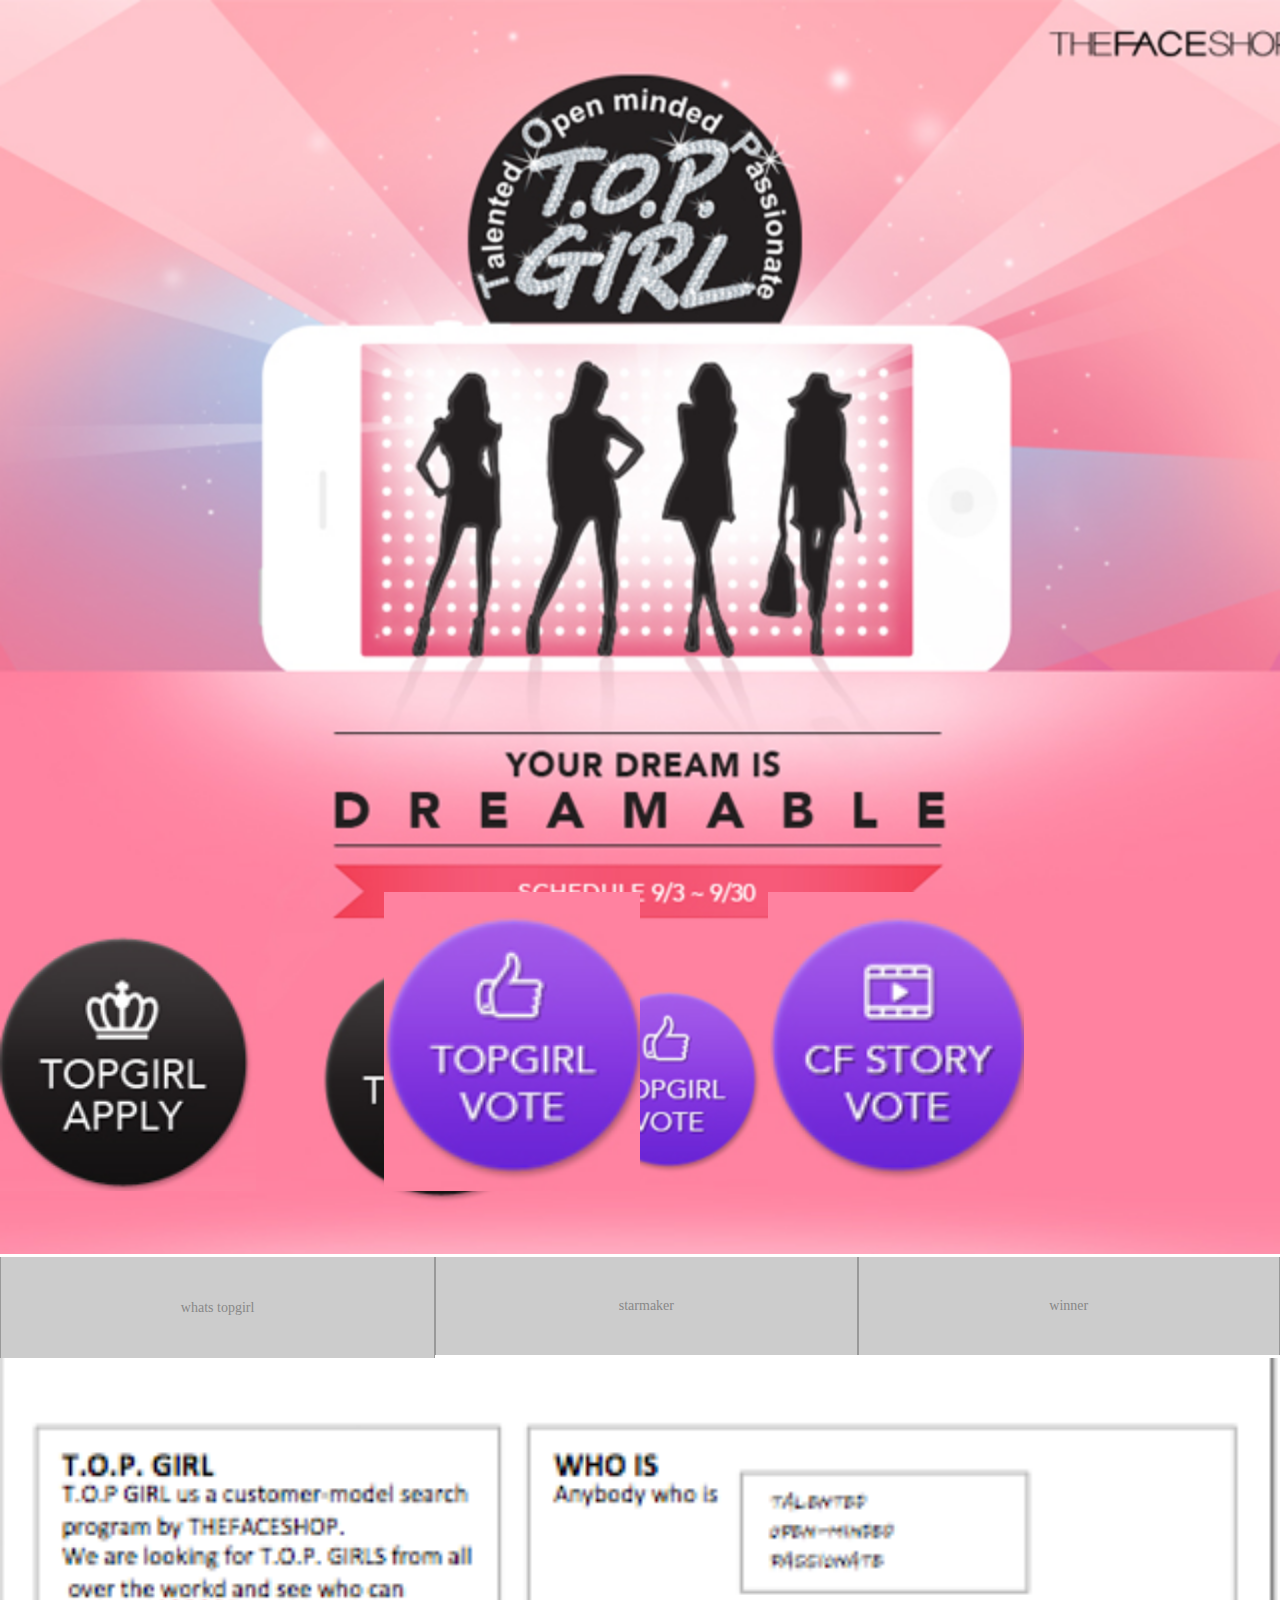
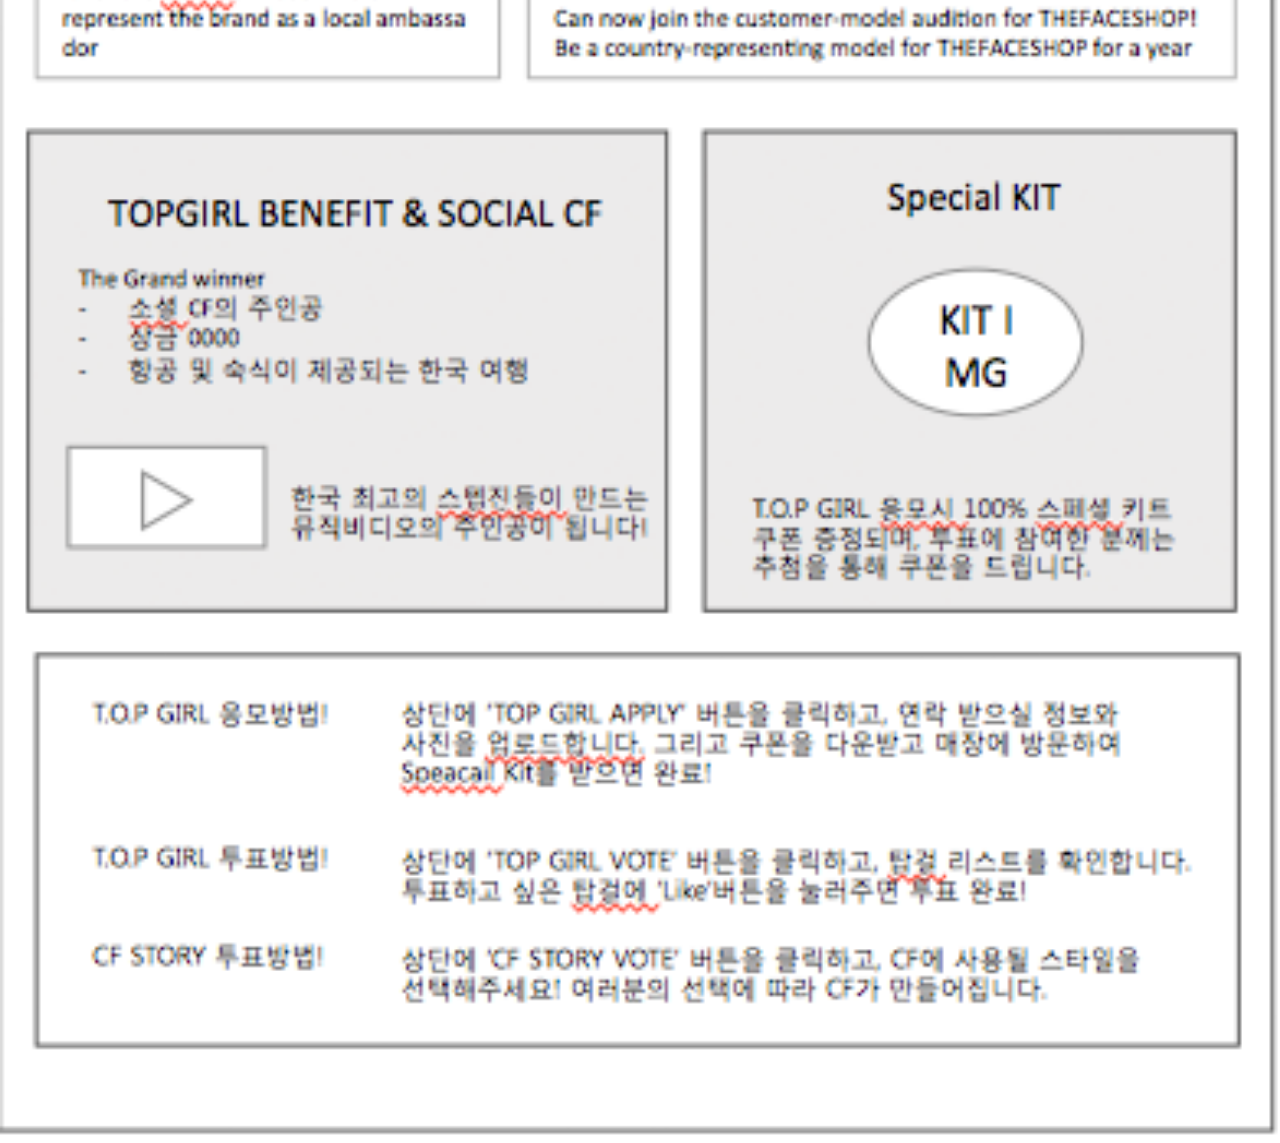
<file: mobile/html/index.html>
<!doctype html>
<html>
<head>
<meta charset="UTF-8">
<meta http-equiv="X-UA-Compatible" content="IE=edge" />
<meta name="viewport" content="width=device-width,initial-scale=1.0,minimum-scale=1.0,maximum-scale=1.0" />
<link rel="stylesheet" href="./css/style.css" />
<script type="text/javascript" src="./js/jquery.min.js?version=1.9.1"></script>
<!--[if lt IE 9]><script src="./js/html5shiv.js"></script><![endif]-->
<title></title>
</head>
<body class="page_layout">
    <div class="wrap main">
    		<div class="top_img">
            	<a href="#" class="btn_apply"><img src="img/index/btn_apply.png" border="0"></a>
                <a href="#" class="btn_vote_topgirl"><img src="img/index/btn_vote_topgirl.png" border="0"></a>
                <a href="#" class="btn_vote_story"><img src="img/index/btn_vote_story.png" border="0"></a>
            	<div class="img_bg"><img src="img/index/top_key_visual.png" border="0" /></div>
            </div>
			<div class="navi_content">
            	<ul class="clearfix">
                	<li class="selected first"><a href="#">whats topgirl</a></li>
                    <li class="selected second"><a href="#">starmaker</a></li>
                    <li><a href="#">winner</a></li>
                </ul>
            </div>
            <div class="content">
       	    	<img src="img/index/content_01.png"  border="0"/>
            </div>
    </div>
</body>
</html>
</file>
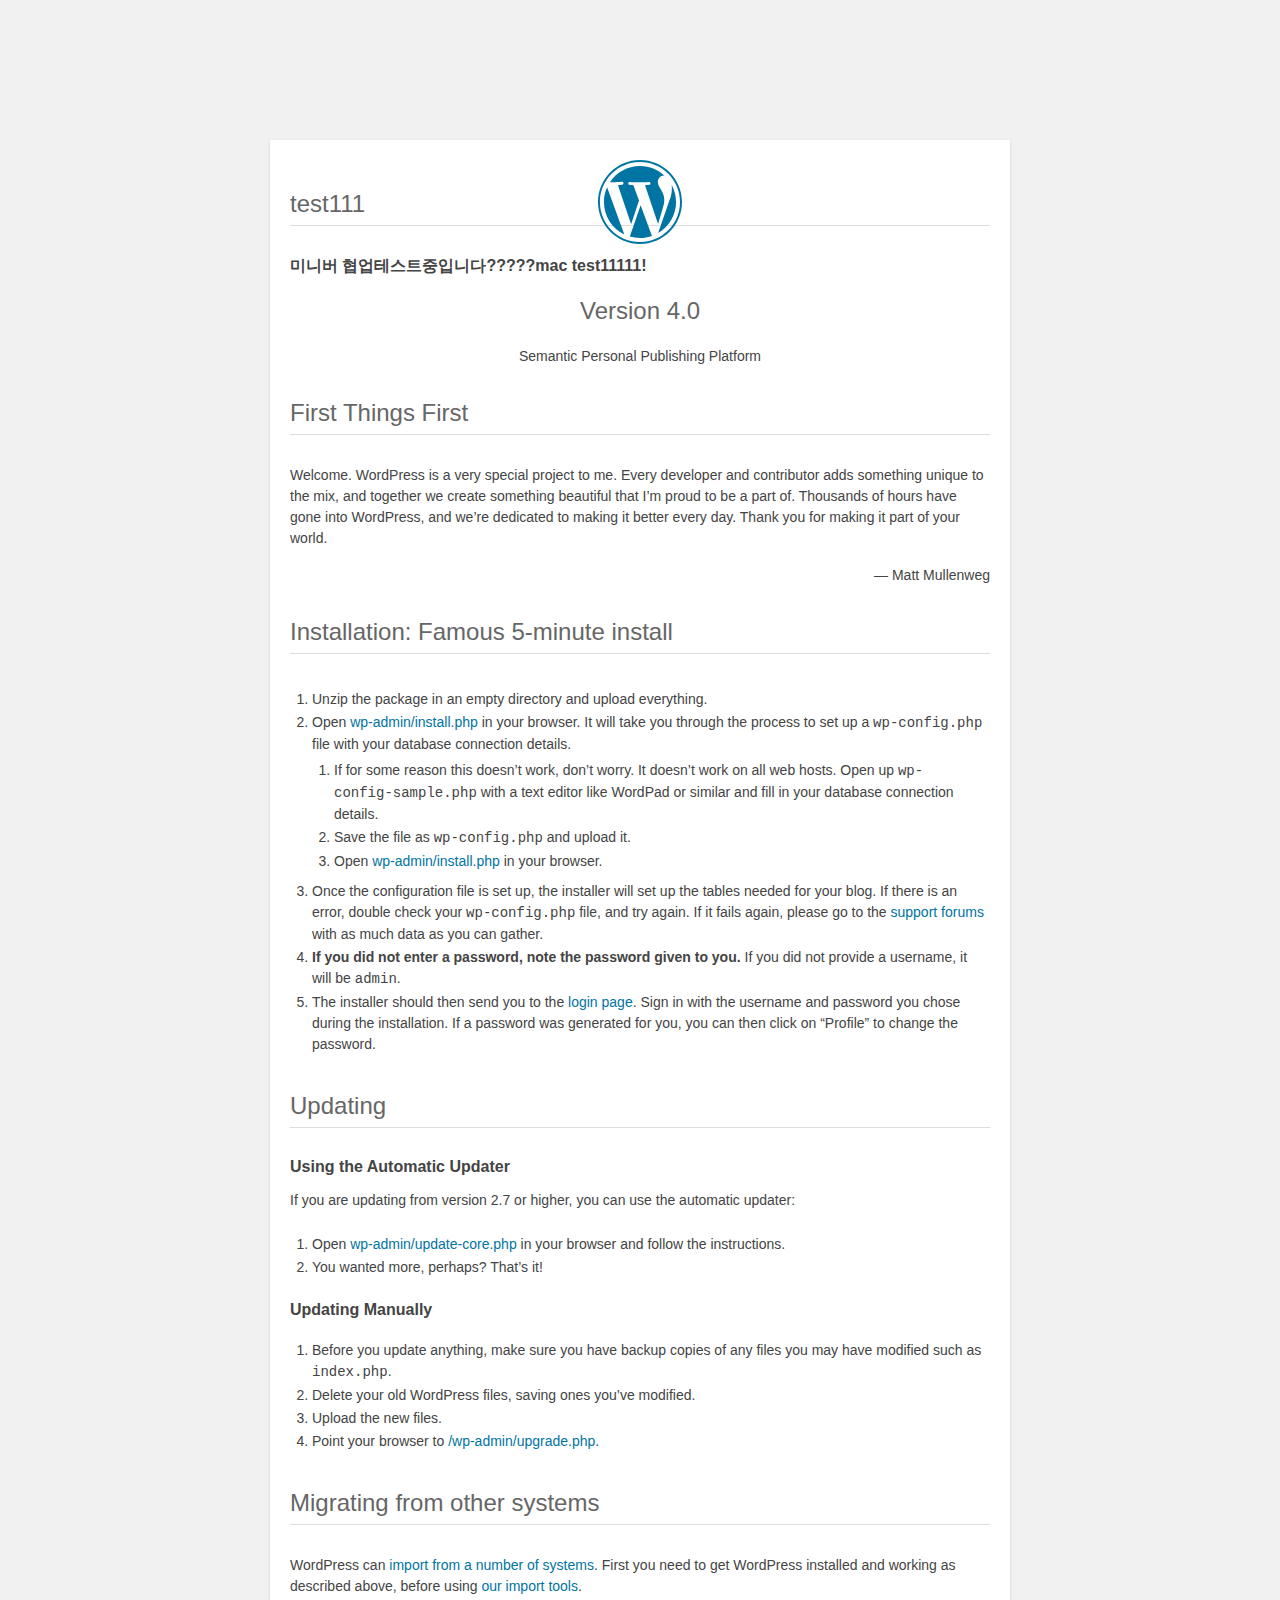
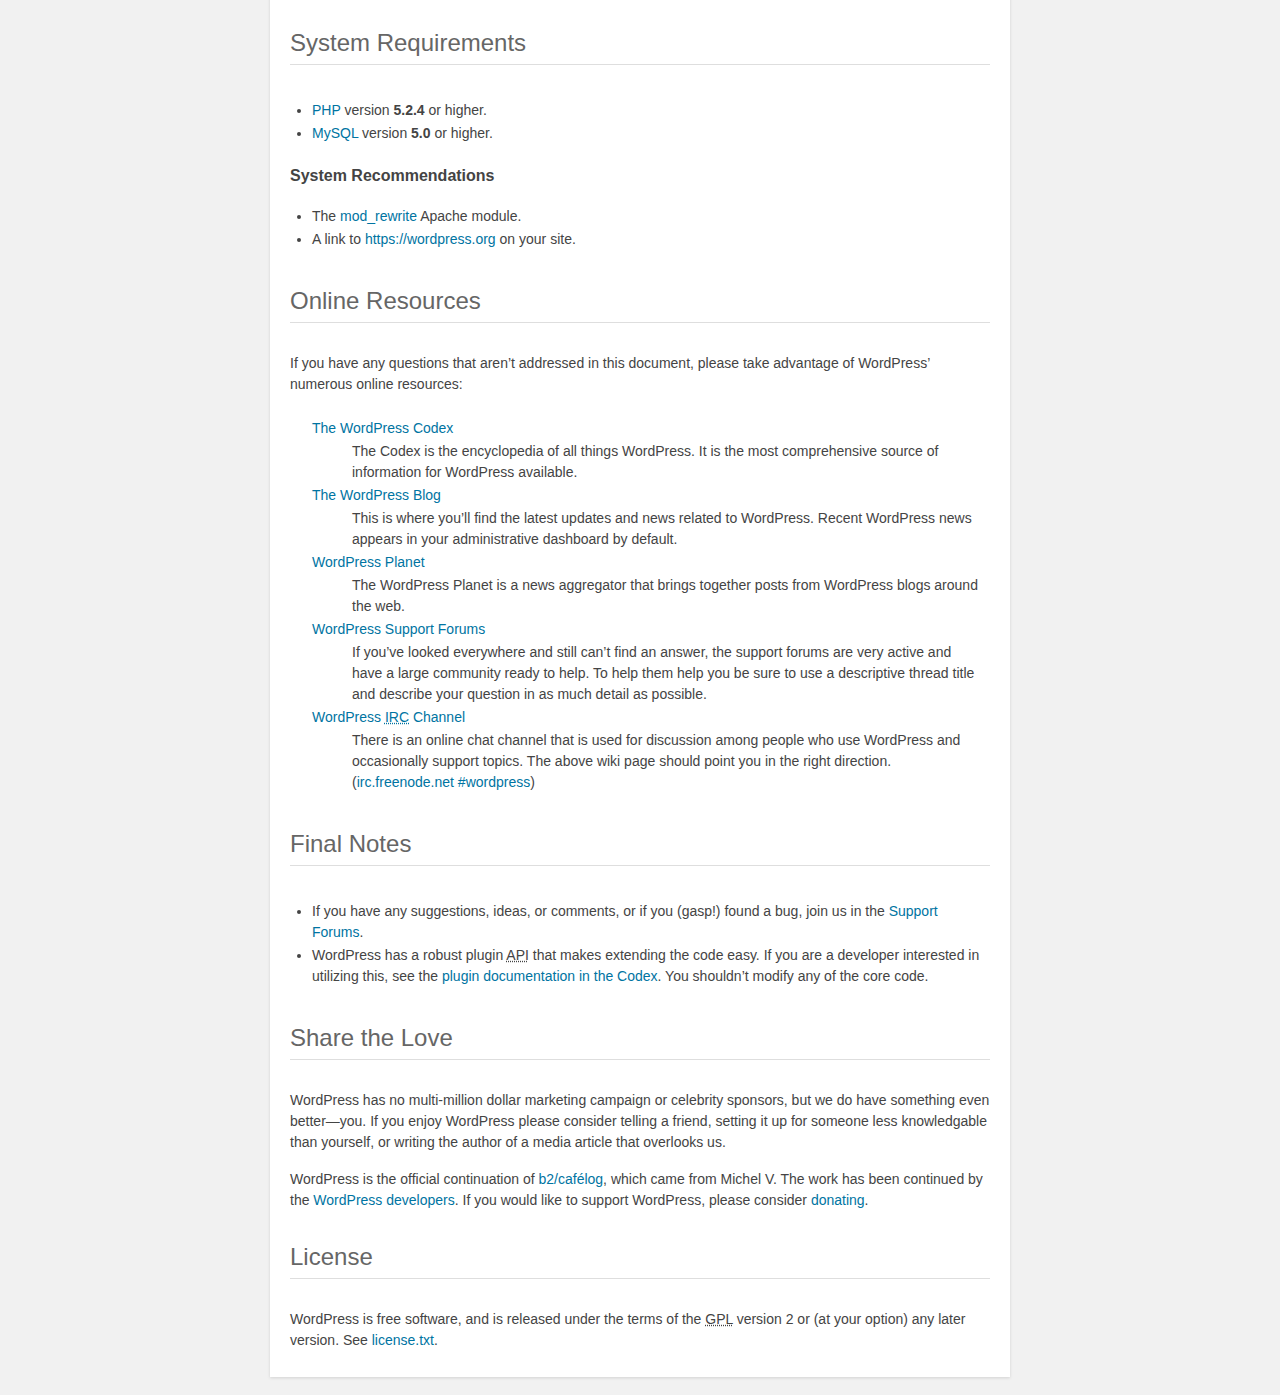
<file: readme.html>
<!DOCTYPE html>
<html>
<head>
	<meta name="viewport" content="width=device-width" />
	<meta http-equiv="Content-Type" content="text/html; charset=utf-8" />
	<title>WordPress &#8250; ReadMe</title>
	<link rel="stylesheet" href="wp-admin/css/install.css?ver=20100228" type="text/css" />
</head>
<body>
<h1>test111</h1>
<h2>미니버 협업테스트중입니다?????mac test11111!</h2>
<h1 id="logo">
	<a href="https://wordpress.org/"><img alt="WordPress" src="wp-admin/images/wordpress-logo.png" /></a>
	<br /> Version 4.0
</h1>
<p style="text-align: center">Semantic Personal Publishing Platform</p>

<h1>First Things First</h1>
<p>Welcome. WordPress is a very special project to me. Every developer and contributor adds something unique to the mix, and together we create something beautiful that I&#8217;m proud to be a part of. Thousands of hours have gone into WordPress, and we&#8217;re dedicated to making it better every day. Thank you for making it part of your world.</p>
<p style="text-align: right">&#8212; Matt Mullenweg</p>

<h1>Installation: Famous 5-minute install</h1>
<ol>
	<li>Unzip the package in an empty directory and upload everything.</li>
	<li>Open <span class="file"><a href="wp-admin/install.php">wp-admin/install.php</a></span> in your browser. It will take you through the process to set up a <code>wp-config.php</code> file with your database connection details.
		<ol>
			<li>If for some reason this doesn&#8217;t work, don&#8217;t worry. It doesn&#8217;t work on all web hosts. Open up <code>wp-config-sample.php</code> with a text editor like WordPad or similar and fill in your database connection details.</li>
			<li>Save the file as <code>wp-config.php</code> and upload it.</li>
			<li>Open <span class="file"><a href="wp-admin/install.php">wp-admin/install.php</a></span> in your browser.</li>
		</ol>
	</li>
	<li>Once the configuration file is set up, the installer will set up the tables needed for your blog. If there is an error, double check your <code>wp-config.php</code> file, and try again. If it fails again, please go to the <a href="https://wordpress.org/support/" title="WordPress support">support forums</a> with as much data as you can gather.</li>
	<li><strong>If you did not enter a password, note the password given to you.</strong> If you did not provide a username, it will be <code>admin</code>.</li>
	<li>The installer should then send you to the <a href="wp-login.php">login page</a>. Sign in with the username and password you chose during the installation. If a password was generated for you, you can then click on &#8220;Profile&#8221; to change the password.</li>
</ol>

<h1>Updating</h1>
<h2>Using the Automatic Updater</h2>
<p>If you are updating from version 2.7 or higher, you can use the automatic updater:</p>
<ol>
	<li>Open <span class="file"><a href="wp-admin/update-core.php">wp-admin/update-core.php</a></span> in your browser and follow the instructions.</li>
	<li>You wanted more, perhaps? That&#8217;s it!</li>
</ol>

<h2>Updating Manually</h2>
<ol>
	<li>Before you update anything, make sure you have backup copies of any files you may have modified such as <code>index.php</code>.</li>
	<li>Delete your old WordPress files, saving ones you&#8217;ve modified.</li>
	<li>Upload the new files.</li>
	<li>Point your browser to <span class="file"><a href="wp-admin/upgrade.php">/wp-admin/upgrade.php</a>.</span></li>
</ol>

<h1>Migrating from other systems</h1>
<p>WordPress can <a href="http://codex.wordpress.org/Importing_Content">import from a number of systems</a>. First you need to get WordPress installed and working as described above, before using <a href="wp-admin/import.php" title="Import to WordPress">our import tools</a>.</p>

<h1>System Requirements</h1>
<ul>
	<li><a href="http://php.net/">PHP</a> version <strong>5.2.4</strong> or higher.</li>
	<li><a href="http://www.mysql.com/">MySQL</a> version <strong>5.0</strong> or higher.</li>
</ul>

<h2>System Recommendations</h2>
<ul>
	<li>The <a href="http://httpd.apache.org/docs/2.2/mod/mod_rewrite.html">mod_rewrite</a> Apache module.</li>
	<li>A link to <a href="https://wordpress.org/">https://wordpress.org</a> on your site.</li>
</ul>

<h1>Online Resources</h1>
<p>If you have any questions that aren&#8217;t addressed in this document, please take advantage of WordPress&#8217; numerous online resources:</p>
<dl>
	<dt><a href="http://codex.wordpress.org/">The WordPress Codex</a></dt>
		<dd>The Codex is the encyclopedia of all things WordPress. It is the most comprehensive source of information for WordPress available.</dd>
	<dt><a href="https://wordpress.org/news/">The WordPress Blog</a></dt>
		<dd>This is where you&#8217;ll find the latest updates and news related to WordPress. Recent WordPress news appears in your administrative dashboard by default.</dd>
	<dt><a href="http://planet.wordpress.org/">WordPress Planet</a></dt>
		<dd>The WordPress Planet is a news aggregator that brings together posts from WordPress blogs around the web.</dd>
	<dt><a href="https://wordpress.org/support/">WordPress Support Forums</a></dt>
		<dd>If you&#8217;ve looked everywhere and still can&#8217;t find an answer, the support forums are very active and have a large community ready to help. To help them help you be sure to use a descriptive thread title and describe your question in as much detail as possible.</dd>
	<dt><a href="http://codex.wordpress.org/IRC">WordPress <abbr title="Internet Relay Chat">IRC</abbr> Channel</a></dt>
		<dd>There is an online chat channel that is used for discussion among people who use WordPress and occasionally support topics. The above wiki page should point you in the right direction. (<a href="irc://irc.freenode.net/wordpress">irc.freenode.net #wordpress</a>)</dd>
</dl>

<h1>Final Notes</h1>
<ul>
	<li>If you have any suggestions, ideas, or comments, or if you (gasp!) found a bug, join us in the <a href="https://wordpress.org/support/">Support Forums</a>.</li>
	<li>WordPress has a robust plugin <abbr title="application programming interface">API</abbr> that makes extending the code easy. If you are a developer interested in utilizing this, see the <a href="http://codex.wordpress.org/Plugin_API" title="WordPress plugin API">plugin documentation in the Codex</a>. You shouldn&#8217;t modify any of the core code.</li>
</ul>

<h1>Share the Love</h1>
<p>WordPress has no multi-million dollar marketing campaign or celebrity sponsors, but we do have something even better&#8212;you. If you enjoy WordPress please consider telling a friend, setting it up for someone less knowledgable than yourself, or writing the author of a media article that overlooks us.</p>

<p>WordPress is the official continuation of <a href="http://cafelog.com/">b2/caf&#233;log</a>, which came from Michel V. The work has been continued by the <a href="https://wordpress.org/about/">WordPress developers</a>. If you would like to support WordPress, please consider <a href="https://wordpress.org/donate/" title="Donate to WordPress">donating</a>.</p>

<h1>License</h1>
<p>WordPress is free software, and is released under the terms of the <abbr title="GNU General Public License">GPL</abbr> version 2 or (at your option) any later version. See <a href="license.txt">license.txt</a>.</p>

</body>
</html>
</file>
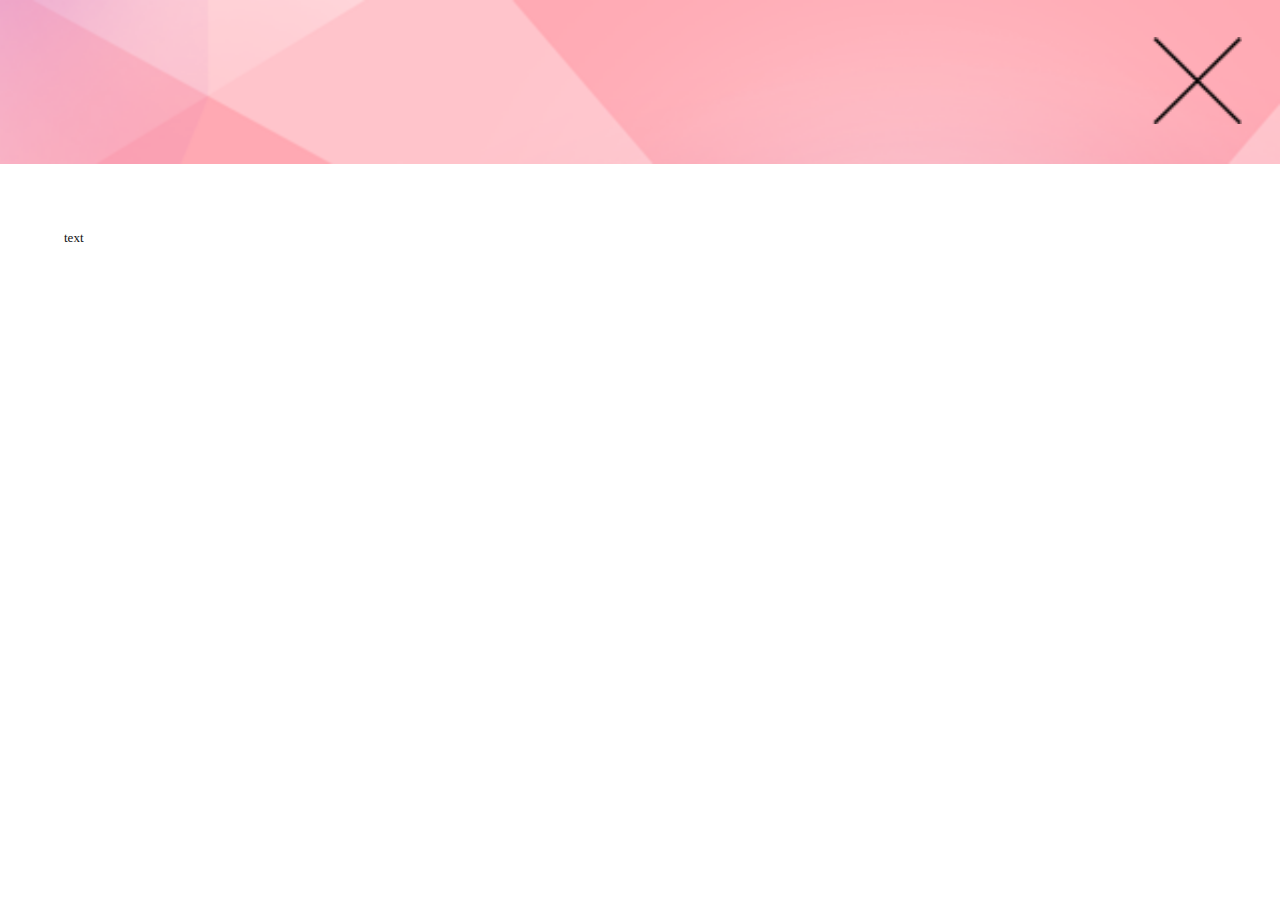
<file: mobile/html/pop_ policy.html>
<!doctype html>
<html>
<head>
<meta charset="UTF-8">
<meta http-equiv="X-UA-Compatible" content="IE=edge" />
<meta name="viewport" content="width=device-width,initial-scale=1.0,minimum-scale=1.0,maximum-scale=1.0" />
<link rel="stylesheet" href="./css/style.css" />
<script type="text/javascript" src="./js/jquery.min.js?version=1.9.1"></script>
<!--[if lt IE 9]><script src="./js/html5shiv.js"></script><![endif]-->
<title></title>
</head>
<body class="popup_layout white_bg">
    <div class="block_btn_close">
    	<a href="#" class="btn_close"><img src="img/popup/common/btn_close.png" border="0" /></a>
    	<div class="bg"><img src="img/popup/common/bg_close.png" border="0" /></div>
    </div>
    <div class="wrap policy">
    		<p>text</p>
    </div>
</body>
</html>
</file>
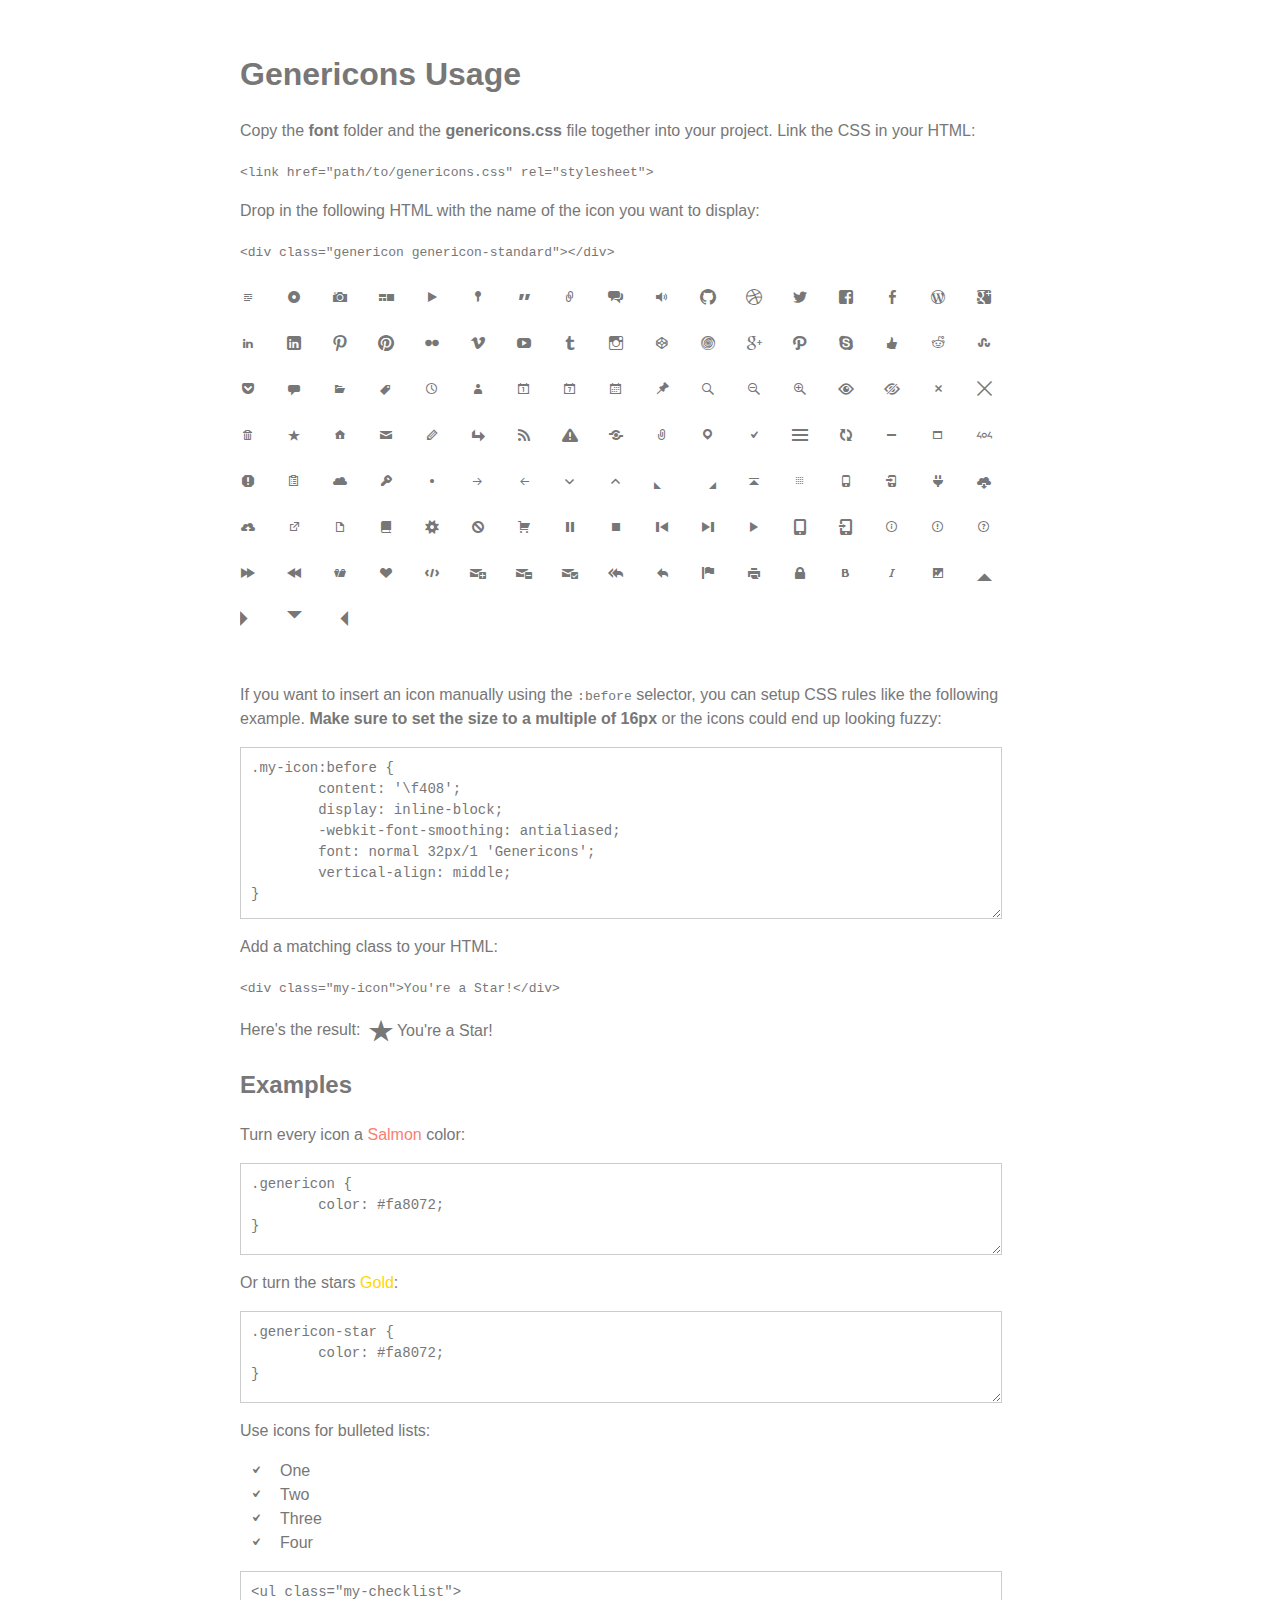
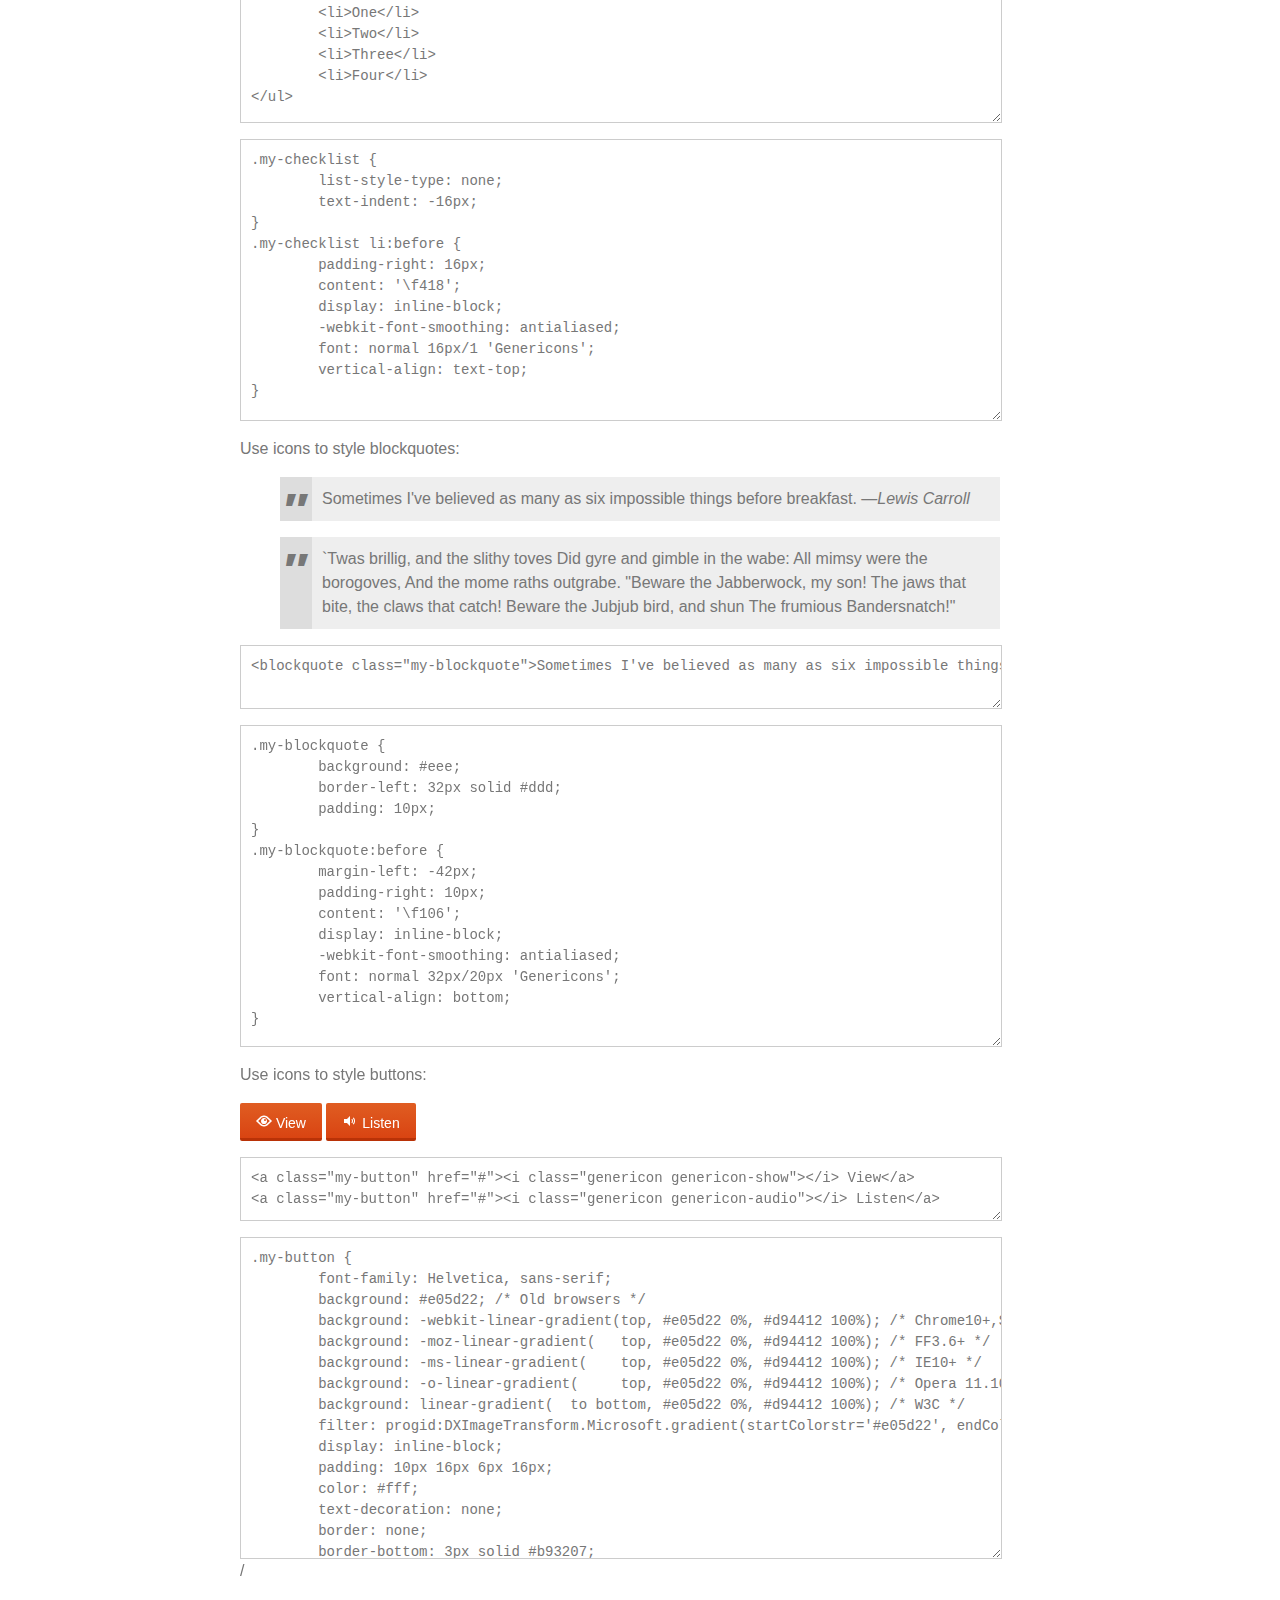
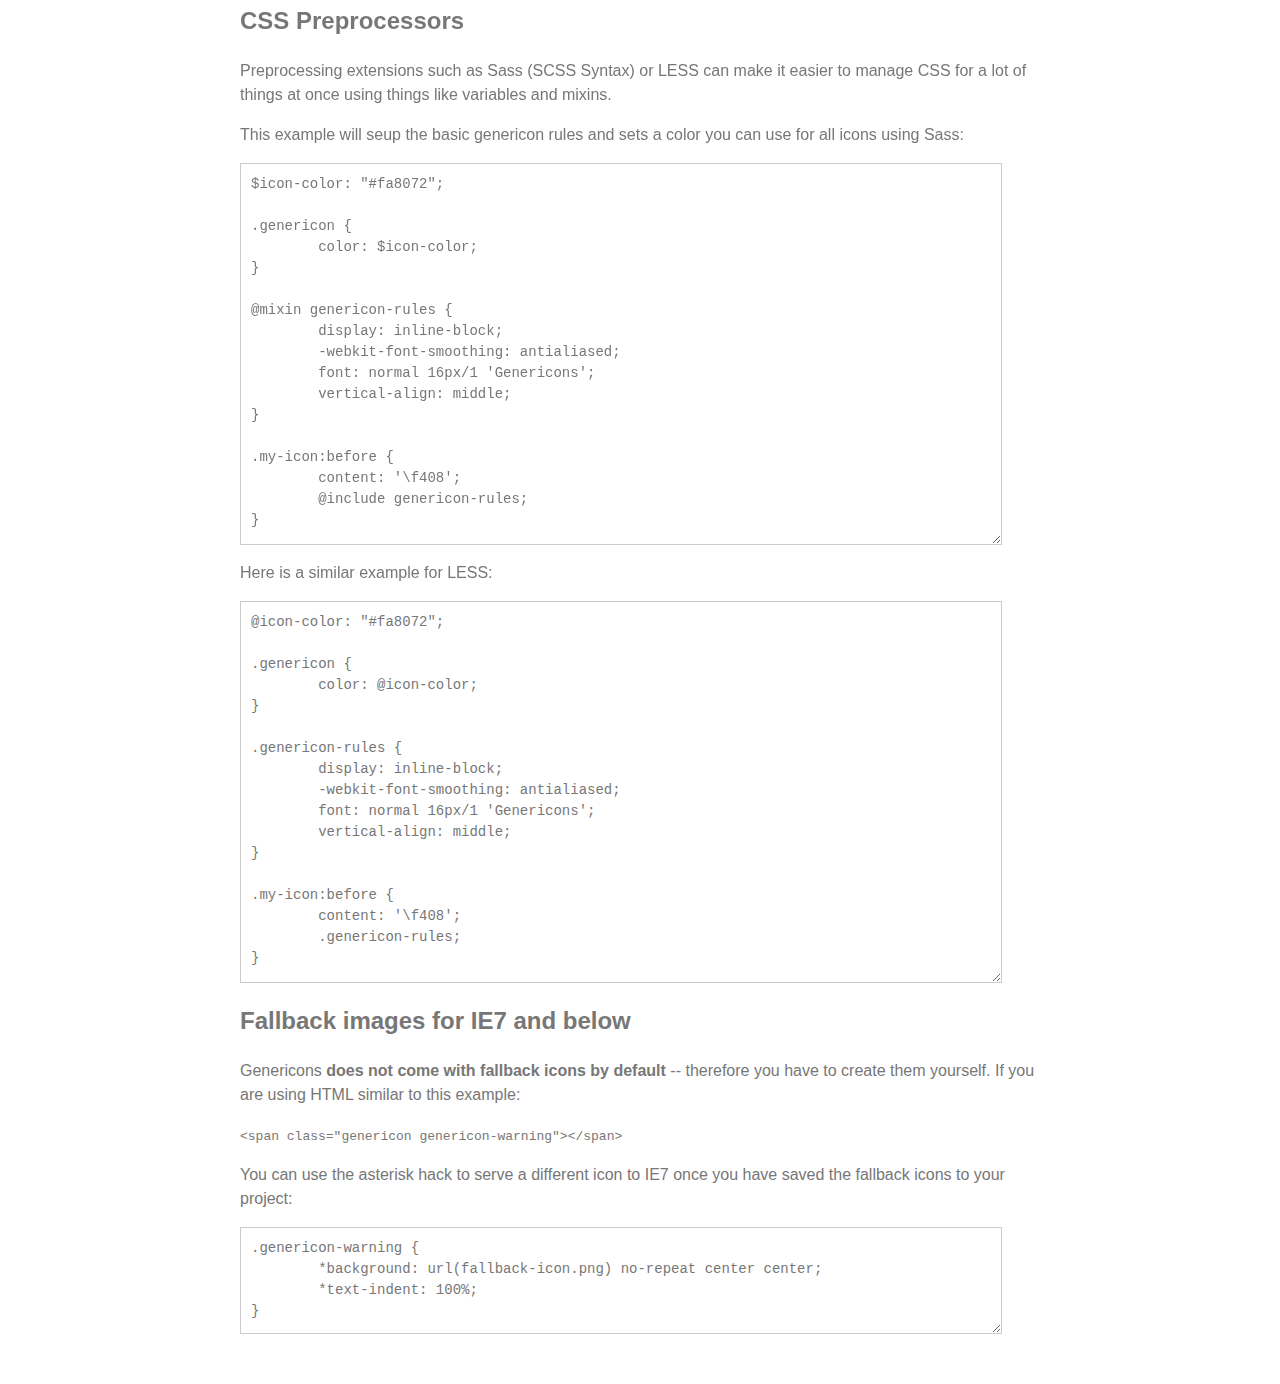
<file: wp-content/themes/twentyfourteen/genericons/example.html>
<!DOCTYPE html>
<html dir="ltr" lang="en">
<head>
<title>Genericons</title>
<link rel="stylesheet" href="genericons.css">
<style type="text/css">
body {
	font-family: sans-serif;
	line-height: 1.5;
	width: 800px;
	margin: 50px auto;
	color: #777;
	background: white;
}
.icons {
	overflow: hidden;
	padding: 10px 0;
}
.icons div {
	cursor: pointer;
	float: left;
	margin: 0 30px 30px 0;
}
.icons:hover div {
	background: #f7f7f7;
}
.code {
        display: block;
        font: 14px/1.5 monospace;
        width: 740px;
        white-space: pre;
        border: 1px solid #ccc;
        padding: 10px;
        color: #777;
        overflow: auto;
}
.my-icon:before {
	content: '\f408';
        display: inline-block;
        -webkit-font-smoothing: antialiased;
        font: normal 32px/1 'Genericons';
        vertical-align: middle;
}
/* For the Examples */
.my-checklist {
	list-style-type: none;
	text-indent: -16px;
}
.my-checklist li:before {
	padding-right: 16px;
	content: '\f418';
        display: inline-block;
        -webkit-font-smoothing: antialiased;
        font: normal 16px/1 'Genericons';
        vertical-align: text-top;
}
.my-blockquote {
	background: #eee;
	border-left: 32px solid #ddd;
	padding: 10px;
}
.my-blockquote:before {
	margin-left: -42px;
	padding-right: 10px;
        content: '\f106';
        display: inline-block;
        -webkit-font-smoothing: antialiased;
        font: normal 32px/20px 'Genericons';
        vertical-align: bottom;
}
.my-button {
	font-family: Helvetica, sans-serif;
	font-size: 14px;
	background: #e05d22; /* Old browsers */
	background: -webkit-linear-gradient(top, #e05d22 0%, #d94412 100%); /* Chrome10+,Safari5.1+ */
	background: -moz-linear-gradient(   top, #e05d22 0%, #d94412 100%); /* FF3.6+ */
	background: -ms-linear-gradient(    top, #e05d22 0%, #d94412 100%); /* IE10+ */
	background: -o-linear-gradient(     top, #e05d22 0%, #d94412 100%); /* Opera 11.10+ */
	background: linear-gradient(  to bottom, #e05d22 0%, #d94412 100%); /* W3C */
	filter: progid:DXImageTransform.Microsoft.gradient(startColorstr='#e05d22', endColorstr='#d94412', GradientType=0); /* IE6-9 */
	display: inline-block;
	padding: 10px 16px 4px 16px;
	color: #fff;
	text-decoration: none;
	border: none;
	border-bottom: 3px solid #b93207;
	border-radius: 2px;
}
.my-button:hover,
.my-button:focus {
	background: #ed6a31; /* Old browsers */
	background: -webkit-linear-gradient(top, #ed6a31 0%, #e55627 100%); /* Chrome10+,Safari5.1+ */
	background: -moz-linear-gradient(   top, #ed6a31 0%, #e55627 100%); /* FF3.6+ */
	background: -ms-linear-gradient(    top, #ed6a31 0%, #e55627 100%); /* IE10+ */
	background: -o-linear-gradient(     top, #ed6a31 0%, #e55627 100%); /* Opera 11.10+ */
	background: linear-gradient(  to bottom, #ed6a31 0%, #e55627 100%); /* W3C */
	filter: progid:DXImageTransform.Microsoft.gradient(startColorstr='#ed6a31', endColorstr='#e55627', GradientType=0); /* IE6-9 */
	outline: none;
}
.my-button:active {
	background: #d94412; /* Old browsers */
	background: -webkit-linear-gradient(top, #d94412 0%, #e05d22 100%); /* Chrome10+,Safari5.1+ */
	background: -moz-linear-gradient(   top, #d94412 0%, #e05d22 100%); /* FF3.6+ */
	background: -ms-linear-gradient(    top, #d94412 0%, #e05d22 100%); /* IE10+ */
	background: -o-linear-gradient(     top, #d94412 0%, #e05d22 100%); /* Opera 11.10+ */
	background: linear-gradient(  to bottom, #d94412 0%, #e05d22 100%); /* W3C */
	filter: progid:DXImageTransform.Microsoft.gradient(startColorstr='#d94412', endColorstr='#e05d22', GradientType=0); /* IE6-9 */
	border: none;
	border-top: 3px solid #b93207;
	padding: 6px 16px 7px 16px;
}
</style>
</head>
<body>

<div class="section">

	<h1>Genericons Usage</h1>

	<p>Copy the <strong>font</strong> folder and the <strong>genericons.css</strong> file together into your project. Link the CSS in your HTML:</p>

	<p><code>&lt;link href="path/to/genericons.css" rel="stylesheet"&gt;</code></p>

	<p>Drop in the following HTML with the name of the icon you want to display:</p>

	<p><code>&lt;div class="genericon genericon-standard"&gt;&lt;/div&gt;</code></p>

	<div class="icons">
	
		<!-- post formats -->
		<div alt="f100" class="genericon genericon-standard"></div>
		<div alt="f101" class="genericon genericon-aside"></div>
		<div alt="f102" class="genericon genericon-image"></div>
		<div alt="f103" class="genericon genericon-gallery"></div>
		<div alt="f104" class="genericon genericon-video"></div>
		<div alt="f105" class="genericon genericon-status"></div>
		<div alt="f106" class="genericon genericon-quote"></div>
		<div alt="f107" class="genericon genericon-link"></div>
		<div alt="f108" class="genericon genericon-chat"></div>
		<div alt="f109" class="genericon genericon-audio"></div>

		<!-- social icons -->
		<div alt="f200" class="genericon genericon-github"></div>
		<div alt="f201" class="genericon genericon-dribbble"></div>
		<div alt="f202" class="genericon genericon-twitter"></div>
		<div alt="f203" class="genericon genericon-facebook"></div>
		<div alt="f204" class="genericon genericon-facebook-alt"></div>
		<div alt="f205" class="genericon genericon-wordpress"></div>
		<div alt="f206" class="genericon genericon-googleplus"></div>
		<div alt="f207" class="genericon genericon-linkedin"></div>
		<div alt="f208" class="genericon genericon-linkedin-alt"></div>
		<div alt="f209" class="genericon genericon-pinterest"></div>
		<div alt="f210" class="genericon genericon-pinterest-alt"></div>
		<div alt="f211" class="genericon genericon-flickr"></div>
		<div alt="f212" class="genericon genericon-vimeo"></div>
		<div alt="f213" class="genericon genericon-youtube"></div>
		<div alt="f214" class="genericon genericon-tumblr"></div>
		<div alt="f215" class="genericon genericon-instagram"></div>
		<div alt="f216" class="genericon genericon-codepen"></div>
		<div alt="f217" class="genericon genericon-polldaddy"></div>
		<div alt="f218" class="genericon genericon-googleplus-alt"></div>
		<div alt="f219" class="genericon genericon-path"></div>
		<div alt="f220" class="genericon genericon-skype"></div>
		<div alt="f221" class="genericon genericon-digg"></div>
		<div alt="f222" class="genericon genericon-reddit"></div>
		<div alt="f223" class="genericon genericon-stumbleupon"></div>
		<div alt="f224" class="genericon genericon-pocket"></div>

		<!-- meta icons -->
		<div alt="f300" class="genericon genericon-comment"></div>
		<div alt="f301" class="genericon genericon-category"></div>
		<div alt="f302" class="genericon genericon-tag"></div>
		<div alt="f303" class="genericon genericon-time"></div>
		<div alt="f304" class="genericon genericon-user"></div>
		<div alt="f305" class="genericon genericon-day"></div>
		<div alt="f306" class="genericon genericon-week"></div>
		<div alt="f307" class="genericon genericon-month"></div>
		<div alt="f308" class="genericon genericon-pinned"></div>

		<!-- other icons -->
		<div alt="f400" class="genericon genericon-search"></div>
		<div alt="f401" class="genericon genericon-unzoom"></div>
		<div alt="f402" class="genericon genericon-zoom"></div>
		<div alt="f403" class="genericon genericon-show"></div>
		<div alt="f404" class="genericon genericon-hide"></div>
		<div alt="f405" class="genericon genericon-close"></div>
		<div alt="f406" class="genericon genericon-close-alt"></div>
		<div alt="f407" class="genericon genericon-trash"></div>
		<div alt="f408" class="genericon genericon-star"></div>
		<div alt="f409" class="genericon genericon-home"></div>
		<div alt="f410" class="genericon genericon-mail"></div>
		<div alt="f411" class="genericon genericon-edit"></div>
		<div alt="f412" class="genericon genericon-reply"></div>
		<div alt="f413" class="genericon genericon-feed"></div>
		<div alt="f414" class="genericon genericon-warning"></div>
		<div alt="f415" class="genericon genericon-share"></div>
		<div alt="f416" class="genericon genericon-attachment"></div>
		<div alt="f417" class="genericon genericon-location"></div>
		<div alt="f418" class="genericon genericon-checkmark"></div>
		<div alt="f419" class="genericon genericon-menu"></div>
		<div alt="f420" class="genericon genericon-refresh"></div>
		<div alt="f421" class="genericon genericon-minimize"></div>
		<div alt="f422" class="genericon genericon-maximize"></div>
		<div alt="f423" class="genericon genericon-404"></div>
		<div alt="f424" class="genericon genericon-spam"></div>
		<div alt="f425" class="genericon genericon-summary"></div>
		<div alt="f426" class="genericon genericon-cloud"></div>
		<div alt="f427" class="genericon genericon-key"></div>
		<div alt="f428" class="genericon genericon-dot"></div>
		<div alt="f429" class="genericon genericon-next"></div>
		<div alt="f430" class="genericon genericon-previous"></div>
		<div alt="f431" class="genericon genericon-expand"></div>
		<div alt="f432" class="genericon genericon-collapse"></div>
		<div alt="f433" class="genericon genericon-dropdown"></div>
		<div alt="f434" class="genericon genericon-dropdown-left"></div>
		<div alt="f435" class="genericon genericon-top"></div>
		<div alt="f436" class="genericon genericon-draggable"></div>
		<div alt="f437" class="genericon genericon-phone"></div>
		<div alt="f438" class="genericon genericon-send-to-phone"></div>
		<div alt="f439" class="genericon genericon-plugin"></div>
		<div alt="f440" class="genericon genericon-cloud-download"></div>
		<div alt="f441" class="genericon genericon-cloud-upload"></div>
		<div alt="f442" class="genericon genericon-external"></div>
		<div alt="f443" class="genericon genericon-document"></div>
		<div alt="f444" class="genericon genericon-book"></div>
		<div alt="f445" class="genericon genericon-cog"></div>
		<div alt="f446" class="genericon genericon-unapprove"></div>
		<div alt="f447" class="genericon genericon-cart"></div>
		<div alt="f448" class="genericon genericon-pause"></div>
		<div alt="f449" class="genericon genericon-stop"></div>
		<div alt="f450" class="genericon genericon-skip-back"></div>
		<div alt="f451" class="genericon genericon-skip-ahead"></div>
		<div alt="f452" class="genericon genericon-play"></div>
		<div alt="f453" class="genericon genericon-tablet"></div>
		<div alt="f454" class="genericon genericon-send-to-tablet"></div>
		<div alt="f455" class="genericon genericon-info"></div>
		<div alt="f456" class="genericon genericon-notice"></div>
		<div alt="f457" class="genericon genericon-help"></div>
		<div alt="f458" class="genericon genericon-fastforward"></div>
		<div alt="f459" class="genericon genericon-rewind"></div>
		<div alt="f460" class="genericon genericon-portfolio"></div>
		<div alt="f461" class="genericon genericon-heart"></div>
		<div alt="f462" class="genericon genericon-code"></div>
		<div alt="f463" class="genericon genericon-subscribe"></div>
		<div alt="f464" class="genericon genericon-unsubscribe"></div>
		<div alt="f465" class="genericon genericon-subscribed"></div>
		<div alt="f466" class="genericon genericon-reply-alt"></div>
		<div alt="f467" class="genericon genericon-reply-single"></div>
		<div alt="f468" class="genericon genericon-flag"></div>
		<div alt="f469" class="genericon genericon-print"></div>
		<div alt="f470" class="genericon genericon-lock"></div>
		<div alt="f471" class="genericon genericon-bold"></div>
		<div alt="f472" class="genericon genericon-italic"></div>
		<div alt="f473" class="genericon genericon-picture"></div>

		<!-- generic shapes -->
		<div alt="f500" class="genericon genericon-uparrow"></div>
		<div alt="f501" class="genericon genericon-rightarrow"></div>
		<div alt="f502" class="genericon genericon-downarrow"></div>
		<div alt="f503" class="genericon genericon-leftarrow"></div>

	</div>

	<p>If you want to insert an icon manually using the <code>:before</code> selector, you can setup CSS rules like the following example. <strong>Make sure to set the size to a multiple of 16px</strong> or the icons could end up looking fuzzy:</p>

<p><textarea class="code" style="min-height: 150px;" onclick="select();">.my-icon:before {
	content: '\f408';
        display: inline-block;
        -webkit-font-smoothing: antialiased;
        font: normal 32px/1 'Genericons';
        vertical-align: middle;
}</textarea></p>

	<p>Add a matching class to your HTML:</p>

	<p><code>&lt;div class="my-icon"&gt;You're a Star!&lt;/div&gt;</code></p>

	<p>Here's the result: <span class="my-icon">You're a Star!</span></p>

	<h2>Examples</h2>

	<p>Turn every icon a <span style="color: #fa8072;">Salmon</span> color:</p>

<p><textarea class="code" style="min-height: 70px" onclick="select();">
.genericon {
	color: #fa8072;
}</textarea></p>

	<p>Or turn the stars <span style="color: #ffd700;">Gold</span>:</p>

<p><textarea class="code" style="min-height: 70px" onclick="select();">
.genericon-star {
	color: #fa8072;
}</textarea></p>

	<p>Use icons for bulleted lists:</p>

	<ul class="my-checklist">
		<li>One</li>
		<li>Two</li>
		<li>Three</li>
		<li>Four</li>
	</ul>

<p><textarea class="code" style="min-height: 130px" onclick="select();">
<ul class="my-checklist">
	<li>One</li>
	<li>Two</li>
	<li>Three</li>
	<li>Four</li>
</ul></textarea></p>

<p><textarea class="code" style="min-height: 260px;" onclick="select();">
.my-checklist {
	list-style-type: none;
	text-indent: -16px;
}
.my-checklist li:before {
	padding-right: 16px;
	content: '\f418';
        display: inline-block;
        -webkit-font-smoothing: antialiased;
        font: normal 16px/1 'Genericons';
        vertical-align: text-top;
}</textarea></p>

	<p>Use icons to style blockquotes:</p>

	<blockquote class="my-blockquote">Sometimes I've believed as many as six impossible things before breakfast. &mdash;<em>Lewis Carroll</em></blockquote>
	<blockquote class="my-blockquote">`Twas brillig, and the slithy toves Did gyre and gimble in the wabe: All mimsy were the borogoves, And the mome raths outgrabe. "Beware the Jabberwock, my son!  The jaws that bite, the claws that catch!  Beware the Jubjub bird, and shun The frumious Bandersnatch!"</blockquote>

<p><textarea class="code" style="min-height: 40px;" onclick="select();"><blockquote class="my-blockquote">Sometimes I've believed as many as six impossible things before breakfast. &mdash;<em>Lewis Carroll</em></blockquote></textarea></p>

<p><textarea class="code" style="min-height: 300px;" onclick="select();">
.my-blockquote {
	background: #eee;
	border-left: 32px solid #ddd;
	padding: 10px;
}
.my-blockquote:before {
	margin-left: -42px;
	padding-right: 10px;
        content: '\f106';
        display: inline-block;
        -webkit-font-smoothing: antialiased;
        font: normal 32px/20px 'Genericons';
        vertical-align: bottom;
} </textarea></p>

	<p>Use icons to style buttons:</p>

	<a class="my-button" href="javascript:void()"><i class="genericon genericon-show"></i> View</a>
	<a class="my-button" href="javascript:void()"><i class="genericon genericon-audio"></i> Listen</a>

<p><textarea class="code" style="min-height: 40px;" onclick="select();"><a class="my-button" href="#"><i class="genericon genericon-show"></i> View</a>
<a class="my-button" href="#"><i class="genericon genericon-audio"></i> Listen</a></textarea></p>

<p><textarea class="code" style="min-height: 300px;" onclick="select();">
.my-button {
	font-family: Helvetica, sans-serif;
	background: #e05d22; /* Old browsers */
	background: -webkit-linear-gradient(top, #e05d22 0%, #d94412 100%); /* Chrome10+,Safari5.1+ */
	background: -moz-linear-gradient(   top, #e05d22 0%, #d94412 100%); /* FF3.6+ */
	background: -ms-linear-gradient(    top, #e05d22 0%, #d94412 100%); /* IE10+ */
	background: -o-linear-gradient(     top, #e05d22 0%, #d94412 100%); /* Opera 11.10+ */
	background: linear-gradient(  to bottom, #e05d22 0%, #d94412 100%); /* W3C */
	filter: progid:DXImageTransform.Microsoft.gradient(startColorstr='#e05d22', endColorstr='#d94412', GradientType=0); /* IE6-9 */
	display: inline-block;
	padding: 10px 16px 6px 16px;
	color: #fff;
	text-decoration: none;
	border: none;
	border-bottom: 3px solid #b93207;
	border-radius: 2px;
}

.my-button:hover,
.my-button:focus {
	background: #ed6a31; /* Old browsers */
	background: -webkit-linear-gradient(top, #ed6a31 0%, #e55627 100%); /* Chrome10+,Safari5.1+ */
	background: -moz-linear-gradient(   top, #ed6a31 0%, #e55627 100%); /* FF3.6+ */
	background: -ms-linear-gradient(    top, #ed6a31 0%, #e55627 100%); /* IE10+ */
	background: -o-linear-gradient(     top, #ed6a31 0%, #e55627 100%); /* Opera 11.10+ */
	background: linear-gradient(  to bottom, #ed6a31 0%, #e55627 100%); /* W3C */
	filter: progid:DXImageTransform.Microsoft.gradient(startColorstr='#ed6a31', endColorstr='#e55627', GradientType=0); /* IE6-9 */
	outline: none;
}

.my-button:active {
	background: #d94412; /* Old browsers */
	background: -webkit-linear-gradient(top, #d94412 0%, #e05d22 100%); /* Chrome10+,Safari5.1+ */
	background: -moz-linear-gradient(   top, #d94412 0%, #e05d22 100%); /* FF3.6+ */
	background: -ms-linear-gradient(    top, #d94412 0%, #e05d22 100%); /* IE10+ */
	background: -o-linear-gradient(     top, #d94412 0%, #e05d22 100%); /* Opera 11.10+ */
	background: linear-gradient(  to bottom, #d94412 0%, #e05d22 100%); /* W3C */
	filter: progid:DXImageTransform.Microsoft.gradient(startColorstr='#d94412', endColorstr='#e05d22', GradientType=0); /* IE6-9 */
	border: none;
	border-top: 3px solid #b93207;
	padding: 6px 16px 10px 16px;
}</textarea>/</p>

	<h2>CSS Preprocessors</h2>

	<p>Preprocessing extensions such as Sass (SCSS Syntax) or LESS</a> can make it easier to manage CSS for a lot of things at once using things like variables and mixins.</p>

	<p>This example will seup the basic genericon rules and sets a color you can use for all icons using Sass:</p>

<p><textarea class="code" style="min-height: 360px;" onclick="select();">$icon-color: "#fa8072";

.genericon {
        color: $icon-color;
}

@mixin genericon-rules {
        display: inline-block;
        -webkit-font-smoothing: antialiased;
        font: normal 16px/1 'Genericons';
        vertical-align: middle;
}

.my-icon:before {
	content: '\f408';
        @include genericon-rules;
}</textarea></p>

	<p>Here is a similar example for LESS:</p>

<p><textarea class="code" style="min-height: 360px;" onclick="select();">@icon-color: "#fa8072";

.genericon {
        color: @icon-color;
}

.genericon-rules {
        display: inline-block;
        -webkit-font-smoothing: antialiased;
        font: normal 16px/1 'Genericons';
        vertical-align: middle;
}

.my-icon:before {
	content: '\f408';
        .genericon-rules;
}</textarea></p>

	<h2>Fallback images for IE7 and below</h2>

	<p>Genericons <strong>does not come with fallback icons by default</strong> -- therefore you have to create them yourself. If you are using HTML similar to this example:

	<p><code>&lt;span class="genericon genericon-warning"&gt;&lt;/span&gt;</code></p>

	<p>You can use the asterisk hack to serve a different icon to IE7 once you have saved the fallback icons to your project:</p>

<textarea class="code" style="min-height: 85px;" onclick="select();">.genericon-warning {
        *background: url(fallback-icon.png) no-repeat center center;
        *text-indent: 100%;
}</textarea>

</div>

</body>
</html>
</file>
<file: wp-admin/css/install.css>
html {
	background: #f1f1f1;
	margin: 0 20px;
}

body {
	background: #fff;
	color: #444;
	font-family: "Open Sans", sans-serif;
	margin: 140px auto 25px;
	padding: 20px 20px 10px 20px;
	max-width: 700px;
	-webkit-font-smoothing: subpixel-antialiased;
	-webkit-box-shadow: 0 1px 3px rgba(0,0,0,0.13);
	box-shadow: 0 1px 3px rgba(0,0,0,0.13);
}

a {
	color: #0074a2;
	text-decoration: none;
}

a:hover {
	color: #2ea2cc;
}

h1 {
	border-bottom: 1px solid #dedede;
	clear: both;
	color: #666;
	font-size: 24px;
	margin: 30px 0;
	padding: 0;
	padding-bottom: 7px;
	font-weight: normal;
}

h2 {
	font-size: 16px;
}

p, li, dd, dt {
	padding-bottom: 2px;
	font-size: 14px;
	line-height: 1.5;
}

code, .code {
	font-family: Consolas, Monaco, monospace;
}

ul, ol, dl {
	padding: 5px 5px 5px 22px;
}

a img {
	border:0
}
abbr {
	border: 0;
	font-variant: normal;
}

label {
	cursor: pointer;
}

#logo {
	margin: 6px 0 14px 0;
	border-bottom: none;
	text-align:center
}
#logo a {
	background-image: url(../images/w-logo-blue.png?ver=20131202);
	background-image: none, url(../images/wordpress-logo.svg?ver=20131107);
	-webkit-background-size: 84px;
	background-size: 84px;
	background-position: center top;
	background-repeat: no-repeat;
	color: #999;
	height: 84px;
	font-size: 20px;
	font-weight: normal;
	line-height: 1.3em;
	margin: -130px auto 25px;
	padding: 0;
	text-decoration: none;
	width: 84px;
	text-indent: -9999px;
	outline: none;
	overflow: hidden;
	display: block;
}
.step {
	margin: 20px 0 15px;
}
.step, th {
	text-align: left;
	padding: 0;
}
.language-chooser.wp-core-ui .step .button.button-large {
	height: 36px;
	vertical-align: middle;
	font-size: 14px;
}
textarea {
	border: 1px solid #dfdfdf;
	font-family: "Open Sans", sans-serif;
	width: 100%;
	-webkit-box-sizing: border-box;
	-moz-box-sizing: border-box;
	box-sizing: border-box;
}

.form-table {
	border-collapse: collapse;
	margin-top: 1em;
	width: 100%;
}

.form-table td {
	margin-bottom: 9px;
	padding: 10px 20px 10px 0;
	border-bottom: 8px solid #fff;
	font-size: 14px;
	vertical-align: top
}

.form-table th {
	font-size: 14px;
	text-align: left;
	padding: 16px 20px 10px 0;
	width: 140px;
	vertical-align: top;
}

.form-table code {
	line-height: 18px;
	font-size: 14px;
}

.form-table p {
	margin: 4px 0 0 0;
	font-size: 11px;
}

.form-table input {
	line-height: 20px;
	font-size: 15px;
	padding: 3px 5px;
	border: 1px solid #ddd;
	-webkit-box-shadow: inset 0 1px 2px rgba(0,0,0,0.07);
	box-shadow: inset 0 1px 2px rgba(0,0,0,0.07);
}

input,
submit {
	font-family: "Open Sans", sans-serif;
}

.form-table input[type=text],
.form-table input[type=email],
.form-table input[type=url],
.form-table input[type=password] {
	width: 206px;
}

.form-table th p {
	font-weight: normal;
}

.form-table.install-success td {
	vertical-align: middle;
	padding: 16px 20px 10px 0;
}

.form-table.install-success td p {
	margin: 0;
	font-size: 14px;
}

.form-table.install-success td code {
	margin: 0;
	font-size: 18px;
}

#error-page {
	margin-top: 50px;
}

#error-page p {
	font-size: 14px;
	line-height: 18px;
	margin: 25px 0 20px;
}

#error-page code, .code {
	font-family: Consolas, Monaco, monospace;
}

#pass-strength-result {
	background-color: #eee;
	border-color: #ddd !important;
	border-style: solid;
	border-width: 1px;
	margin: 5px 5px 5px 0;
	padding: 5px;
	text-align: center;
	width: 200px;
	display: none;
}

#pass-strength-result.bad {
	background-color: #ffb78c;
	border-color: #ff853c !important;
}

#pass-strength-result.good {
	background-color: #ffec8b;
	border-color: #ffcc00 !important;
}

#pass-strength-result.short {
	background-color: #ffa0a0;
	border-color: #f04040 !important;
}

#pass-strength-result.strong {
	background-color: #c3ff88;
	border-color: #8dff1c !important;
}

.message {
	border: 1px solid #c00;
	padding: 0.5em 0.7em;
	margin: 5px 0 15px;
	background-color: #ffebe8;
}

/* @noflip */
#dbname,
#uname,
#pwd,
#dbhost,
#prefix,
#user_login,
#admin_email,
#pass1,
#pass2 {
	direction: ltr;
}


/* localization */
body.rtl,
.rtl textarea,
.rtl input,
.rtl submit {
	font-family: Tahoma, sans-serif;
}

:lang(he-il) body.rtl,
:lang(he-il) .rtl textarea,
:lang(he-il) .rtl input,
:lang(he-il) .rtl submit {
	font-family: Arial, sans-serif;
}

@media only screen and (max-width: 799px) {
	body {
		margin-top: 115px;
	}
	#logo a {
		margin: -125px auto 30px;
	}
}

@media screen and ( max-width: 782px ) {

	.form-table {
		margin-top: 0;
	}

	.form-table th,
	.form-table td {
		display: block;
		width: auto;
		vertical-align: middle;
	}

	.form-table th {
		padding: 20px 0 0;
	}

	.form-table td {
		padding: 5px 0;
		border: 0;
		margin: 0;
	}

	textarea,
	input {
		font-size: 16px;
	}

	.form-table td input[type="text"],
	.form-table td input[type="email"],
	.form-table td input[type="url"],
	.form-table td input[type="password"],
	.form-table td select,
	.form-table td textarea,
	.form-table span.description {
		width: 100%;
		font-size: 16px;
		line-height: 1.5;
		padding: 7px 10px;
		display: block;
		max-width: none;
		-webkit-box-sizing: border-box;
		-moz-box-sizing: border-box;
		box-sizing: border-box;
	}

}

body.language-chooser {
	max-width: 300px;
}

.language-chooser select {
	padding: 8px;
	width: 100%;
	display: block;
	border: 1px solid #ddd;
	background-color: #fff;
	color: #333;
	font-size: 16px;
	font-family: Arial, sans-serif;
	font-weight: normal;
}

.language-chooser p {
	text-align: right;
}

.screen-reader-input,
.screen-reader-text {
	position: absolute;
	margin: -1px;
	padding: 0;
	height: 1px;
	width: 1px;
	overflow: hidden;
	clip: rect(0 0 0 0);
	border: 0;
}

.spinner {
	background: url(../images/spinner.gif) no-repeat;
	-webkit-background-size: 20px 20px;
	background-size: 20px 20px;
	visibility: hidden;
	opacity: 0.7;
	filter: alpha(opacity=70);
	width: 20px;
	height: 20px;
	margin: 2px 5px 0;
}

.step .spinner {
	display: inline-block;
	margin-top: 8px;
	margin-right: 15px;
	vertical-align: top;
}

/**
 * HiDPI Displays
 */
@media print,
  (-o-min-device-pixel-ratio: 5/4),
  (-webkit-min-device-pixel-ratio: 1.25),
  (min-resolution: 120dpi) {

	.spinner {
		background-image: url(../images/spinner-2x.gif);
	}

}
</file>
<file: wp-content/themes/twentyfourteen/genericons/genericons.css>
/**

	Genericons Helper CSS

*/


/**
 * The font was graciously generated by Font Squirrel (http://www.fontsquirrel.com). We love those guys.
 */

@font-face {
    font-family: 'Genericons';
    src: url('font/genericons-regular-webfont.eot');
}

@font-face {
    font-family: 'Genericons';
    src: url([data-uri]) format('woff'),
         url('font/genericons-regular-webfont.ttf') format('truetype'),
         url('font/genericons-regular-webfont.svg#genericonsregular') format('svg');
    font-weight: normal;
    font-style: normal;
}


/**
 * All Genericons
 */

.genericon {
	display: inline-block;
	width: 16px;
	height: 16px;
	-webkit-font-smoothing: antialiased;
	font-size: 16px;
	line-height: 1;
	font-family: 'Genericons';
	text-decoration: inherit;
	font-weight: normal;
	font-style: normal;
	vertical-align: top;
}

/**
 * IE7 and IE6 hacks
 */

.genericon {
	*overflow: auto;
	*zoom: 1;
	*display: inline;
}

/**
 * Individual icons
 */

/* Post formats */
.genericon-standard:before {        content: '\f100'; }
.genericon-aside:before {           content: '\f101'; }
.genericon-image:before {           content: '\f102'; }
.genericon-gallery:before {         content: '\f103'; }
.genericon-video:before {           content: '\f104'; }
.genericon-status:before {          content: '\f105'; }
.genericon-quote:before {           content: '\f106'; }
.genericon-link:before {            content: '\f107'; }
.genericon-chat:before {            content: '\f108'; }
.genericon-audio:before {           content: '\f109'; }

/* Social icons */
.genericon-github:before {          content: '\f200'; }
.genericon-dribbble:before {        content: '\f201'; }
.genericon-twitter:before {         content: '\f202'; }
.genericon-facebook:before {        content: '\f203'; }
.genericon-facebook-alt:before {    content: '\f204'; }
.genericon-wordpress:before {       content: '\f205'; }
.genericon-googleplus:before {      content: '\f206'; }
.genericon-linkedin:before {        content: '\f207'; }
.genericon-linkedin-alt:before {    content: '\f208'; }
.genericon-pinterest:before {       content: '\f209'; }
.genericon-pinterest-alt:before {   content: '\f210'; }
.genericon-flickr:before {          content: '\f211'; }
.genericon-vimeo:before {           content: '\f212'; }
.genericon-youtube:before {         content: '\f213'; }
.genericon-tumblr:before {          content: '\f214'; }
.genericon-instagram:before {       content: '\f215'; }
.genericon-codepen:before {         content: '\f216'; }
.genericon-polldaddy:before {       content: '\f217'; }
.genericon-googleplus-alt:before {  content: '\f218'; }
.genericon-path:before {            content: '\f219'; }
.genericon-skype:before {           content: '\f220'; }
.genericon-digg:before {            content: '\f221'; }
.genericon-reddit:before {          content: '\f222'; }
.genericon-stumbleupon:before {     content: '\f223'; }
.genericon-pocket:before {          content: '\f224'; }

/* Meta icons */
.genericon-comment:before {         content: '\f300'; }
.genericon-category:before {        content: '\f301'; }
.genericon-tag:before {             content: '\f302'; }
.genericon-time:before {            content: '\f303'; }
.genericon-user:before {            content: '\f304'; }
.genericon-day:before {             content: '\f305'; }
.genericon-week:before {            content: '\f306'; }
.genericon-month:before {           content: '\f307'; }
.genericon-pinned:before {          content: '\f308'; }

/* Other icons */
.genericon-search:before {          content: '\f400'; }
.genericon-unzoom:before {          content: '\f401'; }
.genericon-zoom:before {            content: '\f402'; }
.genericon-show:before {            content: '\f403'; }
.genericon-hide:before {            content: '\f404'; }
.genericon-close:before {           content: '\f405'; }
.genericon-close-alt:before {       content: '\f406'; }
.genericon-trash:before {           content: '\f407'; }
.genericon-star:before {            content: '\f408'; }
.genericon-home:before {            content: '\f409'; }
.genericon-mail:before {            content: '\f410'; }
.genericon-edit:before {            content: '\f411'; }
.genericon-reply:before {           content: '\f412'; }
.genericon-feed:before {            content: '\f413'; }
.genericon-warning:before {         content: '\f414'; }
.genericon-share:before {           content: '\f415'; }
.genericon-attachment:before {      content: '\f416'; }
.genericon-location:before {        content: '\f417'; }
.genericon-checkmark:before {       content: '\f418'; }
.genericon-menu:before {            content: '\f419'; }
.genericon-refresh:before {         content: '\f420'; }
.genericon-minimize:before {        content: '\f421'; }
.genericon-maximize:before {        content: '\f422'; }
.genericon-404:before {             content: '\f423'; }
.genericon-spam:before {            content: '\f424'; }
.genericon-summary:before {         content: '\f425'; }
.genericon-cloud:before {           content: '\f426'; }
.genericon-key:before {             content: '\f427'; }
.genericon-dot:before {             content: '\f428'; }
.genericon-next:before {            content: '\f429'; }
.genericon-previous:before {        content: '\f430'; }
.genericon-expand:before {          content: '\f431'; }
.genericon-collapse:before {        content: '\f432'; }
.genericon-dropdown:before {        content: '\f433'; }
.genericon-dropdown-left:before {   content: '\f434'; }
.genericon-top:before {             content: '\f435'; }
.genericon-draggable:before {       content: '\f436'; }
.genericon-phone:before {           content: '\f437'; }
.genericon-send-to-phone:before {   content: '\f438'; }
.genericon-plugin:before {          content: '\f439'; }
.genericon-cloud-download:before {  content: '\f440'; }
.genericon-cloud-upload:before {    content: '\f441'; }
.genericon-external:before {        content: '\f442'; }
.genericon-document:before {        content: '\f443'; }
.genericon-book:before {            content: '\f444'; }
.genericon-cog:before {             content: '\f445'; }
.genericon-unapprove:before {       content: '\f446'; }
.genericon-cart:before {            content: '\f447'; }
.genericon-pause:before {           content: '\f448'; }
.genericon-stop:before {            content: '\f449'; }
.genericon-skip-back:before {       content: '\f450'; }
.genericon-skip-ahead:before {      content: '\f451'; }
.genericon-play:before {            content: '\f452'; }
.genericon-tablet:before {          content: '\f453'; }
.genericon-send-to-tablet:before {  content: '\f454'; }
.genericon-info:before {            content: '\f455'; }
.genericon-notice:before {          content: '\f456'; }
.genericon-help:before {            content: '\f457'; }
.genericon-fastforward:before {     content: '\f458'; }
.genericon-rewind:before {          content: '\f459'; }
.genericon-portfolio:before {       content: '\f460'; }
.genericon-heart:before {           content: '\f461'; }
.genericon-code:before {            content: '\f462'; }
.genericon-subscribe:before {       content: '\f463'; }
.genericon-unsubscribe:before {     content: '\f464'; }
.genericon-subscribed:before {      content: '\f465'; }
.genericon-reply-alt:before {       content: '\f466'; }
.genericon-reply-single:before {    content: '\f467'; }
.genericon-flag:before {            content: '\f468'; }
.genericon-print:before {           content: '\f469'; }
.genericon-lock:before {            content: '\f470'; }
.genericon-bold:before {            content: '\f471'; }
.genericon-italic:before {          content: '\f472'; }
.genericon-picture:before {         content: '\f473'; }

/* Generic shapes */
.genericon-uparrow:before {         content: '\f500'; }
.genericon-rightarrow:before {      content: '\f501'; }
.genericon-downarrow:before {       content: '\f502'; }
.genericon-leftarrow:before {       content: '\f503'; }
</file>
<file: mobile/html/css/style.css>
@charset "utf-8";

/*
Author : seonhyeyang
*/

/* Reset */
html,body,div,span,applet,object,iframe,h1,h2,h3,h4,h5,h6,p,blockquote,pre,a,abbr,acronym,address,big,cite,code,del,dfn,em,img,ins,kbd,q,s,samp,small,strike,strong,sub,sup,tt,var,b,u,i,center,dl,dt,dd,ol,ul,li,fieldset,form,label,legend,
table,caption,tbody,tfoot,thead,tr,th,td,article,aside,canvas,details,embed,figure,figcaption,footer,header,hgroup,menu,nav,output,ruby,section,summary,time,mark,audio,video {margin:0;padding:0;border:0;vertical-align:baseline;}
/* HTML5 display-role reset for older browsers */
article,aside,details,figcaption,figure,footer,header,hgroup,menu,nav,section {display: block;}
body {line-height:1;}
ol,ul {list-style: none;}
blockquote,q {quotes: none;}
blockquote:before,blockquote:after,q:before,q:after {content:"";content:none;}
table {border-collapse:collapse;border-spacing:0;}
caption,legend {width:1px;height:1px;font-size:0;line-height:0;visibility:hidden;overflow:hidden;}
legend {position:absolute;}
a {color:#888;text-decoration:none;}
a:active {color:#888;text-decoration:none;}
/* input */
input[type="color"], input[type="date"], input[type="datetime"], input[type="datetime-local"], input[type="email"], input[type="month"], input[type="number"], input[type="password"], input[type="tel"], input[type="text"], input[type="time"], input[type="url"], input[type="week"] {height:12px;padding:4px 0;font-size:1em;border:1px solid #bfbfbf;}
input[type="color"]:focus, input[type="date"]:focus, input[type="datetime"]:focus, input[type="datetime-local"]:focus, input[type="email"]:focus, input[type="month"]:focus, input[type="number"]:focus, input[type="password"]:focus, input[type="tel"]:focus, input[type="text"]:focus, input[type="time"]:focus, input[type="url"]:focus, input[type="week"]:focus, textarea:focus {border-color:#666;}
input[type="submit"],input[type="button"] {cursor:pointer;}
input[type="file"] {height:22px;padding:0;border:1px solid #d5d5d5;background-color:#fff;}
input[disabled] {background-color:#f9fbfa;}
textarea {padding:5px;line-height:130%;border:1px solid #bfbfbf;}
select {height:22px;font-size:1em;line-height:22px;}
@media all and (min-width:0) {
input[type="color"], input[type="date"], input[type="datetime"], input[type="datetime-local"], input[type="email"], input[type="month"], input[type="number"], input[type="password"], input[type="tel"], input[type="text"], input[type="time"], input[type="url"], input[type="week"], textarea {-webkit-box-sizing:border-box;-moz-box-sizing:border-box;box-sizing:border-box;height:22px;padding:4px;}
input[type="file"] {-webkit-box-sizing:border-box;-moz-box-sizing:border-box;box-sizing:border-box;height:24px;}
}
/* common */
.skip {position:absolute;top:0;left:0;width:1px;height:1px;font-size:0;line-height:0;overflow:hidden;opacity:0;}
table thead.skip {position:static;margin:0;padding:0;height:0;font-size:0;line-height:0;border:0;visibility:hidden;overflow:hidden;}
table thead.skip th,table thead.skip td {margin:0;padding:0;height:0;font-size:0;line-height:0;border:0;visibility:hidden;overflow:hidden;}
hr {display:none;}
img {max-width:100%;}
.clear {
	clear:both;
	display:block;
	overflow:hidden;
	visibility:hidden;
	width:0;
	height:0
}
.clearfix:before, .clearfix:after, .container_24:before, .container_24:after {
	content:'.';
	display:block;
	overflow:hidden;
	visibility:hidden;
	font-size:0;
	line-height:0;
	width:0;
	height:0
}
.clearfix:after, .container_24:after {
	clear:both
}
.clearfix, .container_24 {
	zoom:1
}



/* layout_page */
body {font-size:14px;color:#111;-webkit-text-size-adjust:none;text-size-adjust:none;}
.page_layout{
}
.page_layout .wrap{
}

/*main*/
.page_layout .wrap.main .top_img{
	position:relative;
}

.page_layout .wrap.main .top_img a{
	position:absolute;
	display:block;
	bottom:5%;
	z-index:100;
	width:20%;
}
.page_layout .wrap.main .top_img a img{
	width:100%;
}
.page_layout .wrap.main .top_img a.btn_vote_topgirl{
	left:30%
}
.page_layout .wrap.main .top_img a.btn_vote_story{
	left:60%
}
.page_layout .wrap.main .top_img .img_bg img{
	width:100%;
}
.page_layout .wrap.main .navi_content{
	position:relative;
}
.page_layout .wrap.main .navi_content ul li {
	float:left;
	display:block;
	width:33%;
	background:#ccc;
}
.page_layout .wrap.main .navi_content ul li.first {
	width:34%;
}
.page_layout .wrap.main .navi_content ul li a{
	display:block;
	text-align:center;
	padding:10% 0;
	background:#ccc;
	border:#999 solid 1px;
	border-bottom:none;
	border-top:none;
}
.page_layout .wrap.main .content img{
	width:100%;
}

/* layout_popup */
.popup_layout{
	background:#ffecf0;
}
.popup_layout.white_bg{
	background:#fff;
}

.popup_layout .block_btn_close{
	position: relative;
}
.popup_layout .block_btn_close .btn_close{
	display:block;
	position:absolute;
	z-index:999;
	right:3%;
	top:22%;
	width:7%;
}
.popup_layout .block_btn_close .btn_close img{
	width:100%;
}
.popup_layout .block_btn_close .bg{
	width:100%;
}
.popup_layout .block_btn_close .bg img{
	width:100%;	
}
.popup_layout .wrap.policy{
	position:relative;
	font-size:13px;
}
.popup_layout .wrap.policy p{
	padding:5%
}

.content{
	position:relative;
}
ul.input_block li{
	display: block;
	padding:3% 0;
}
ul.input_block li.text{
	padding:0;
	padding-bottom:8px;
	color:#da516d;
}
ul.input_block li .label,
ul.input_block li .input,
ul.input_block li .c_text,
ul.input_block li .checkbox,
ul.input_block li .c_btn{
}
ul.input_block li .label{
	color:#da516d;
	font-size:14px;
	padding-top:5px;
}
ul.input_block li .input{
	width:70%;
}
ul.input_block li .checkbox{
	padding-left:130px;
	width:25px;
}
ul.input_block li .c_text{
	width:160px;
	line-height:20px;
}
ul.input_block li .c_btn{
	width:25px;
}

ul.input_block li .label span{
	font-size:10px;
	color:#777;
}
ul.input_block li .input input{
   background: #fff;
   width: 200px;
   padding: 3px;
   font-size: 14px;
   line-height: 1;
   border: 0;
   border-radius: 0;
   height: 25px;
}
.bottom_btn_block{
	text-align:center;
	padding-top:20px;
}






/*input topgirl*/
.topgirl_input{
	padding:3%;
}
</file>
